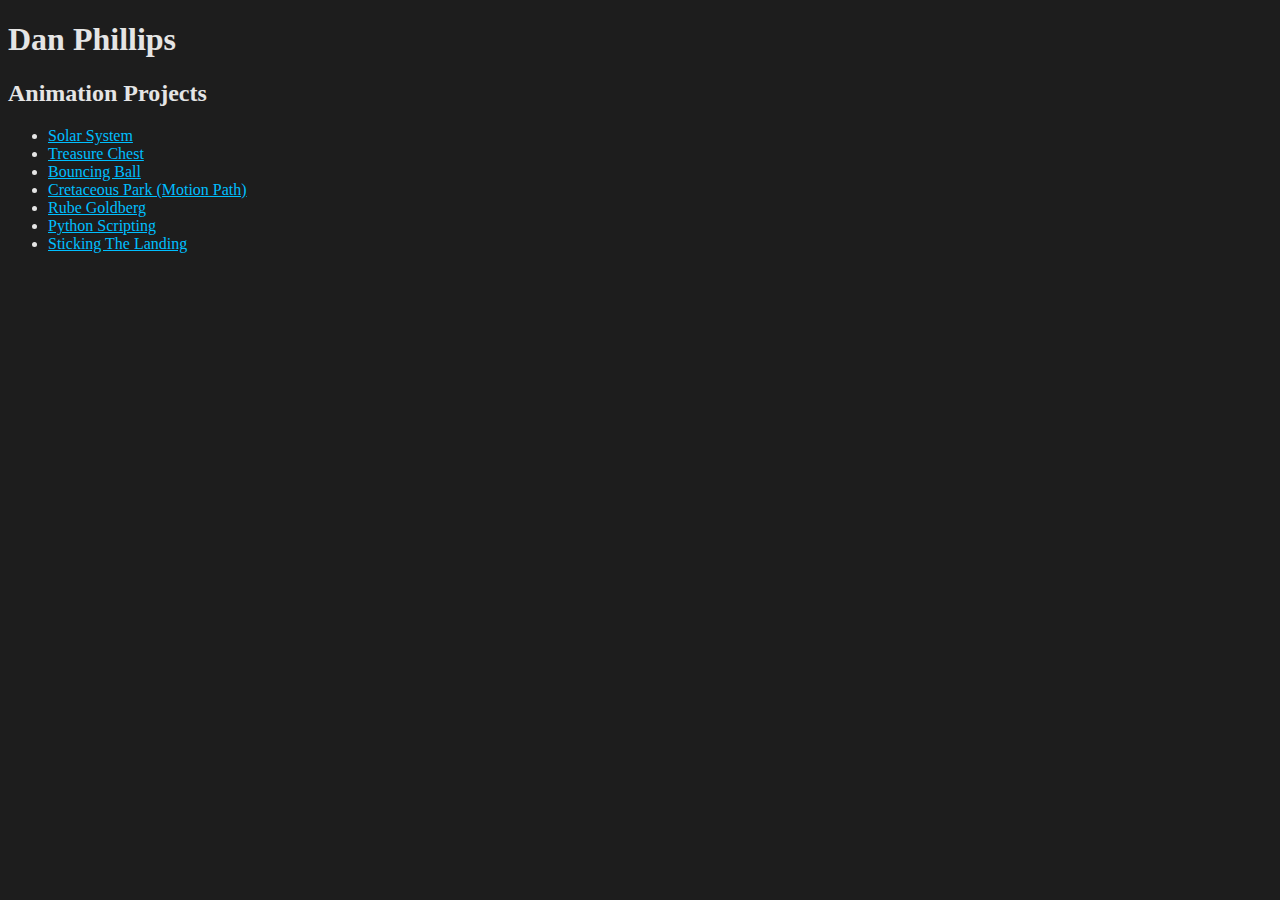
<file: index.html>
<!DOCTYPE html>
<html lang="en">
<head>
  <meta charset="UTF-8">
  <title>Dan Phillips</title>
  <link rel="stylesheet" href="main.css">
</head>
<body>
<h1>Dan Phillips</h1>
<h2>Animation Projects</h2>
<ul>
  <li><a href="hw1">Solar System</a></li>
  <li><a href="hw2">Treasure Chest</a></li>
  <li><a href="hw3">Bouncing Ball</a></li>
  <li><a href="hw4">Cretaceous Park (Motion Path)</a></li>
  <li><a href="hw5">Rube Goldberg</a></li>
  <li><a href="hw6">Python Scripting</a></li>
  <li><a href="hw7">Sticking The Landing</a></li>
</ul>
</body>
</html>
</file>
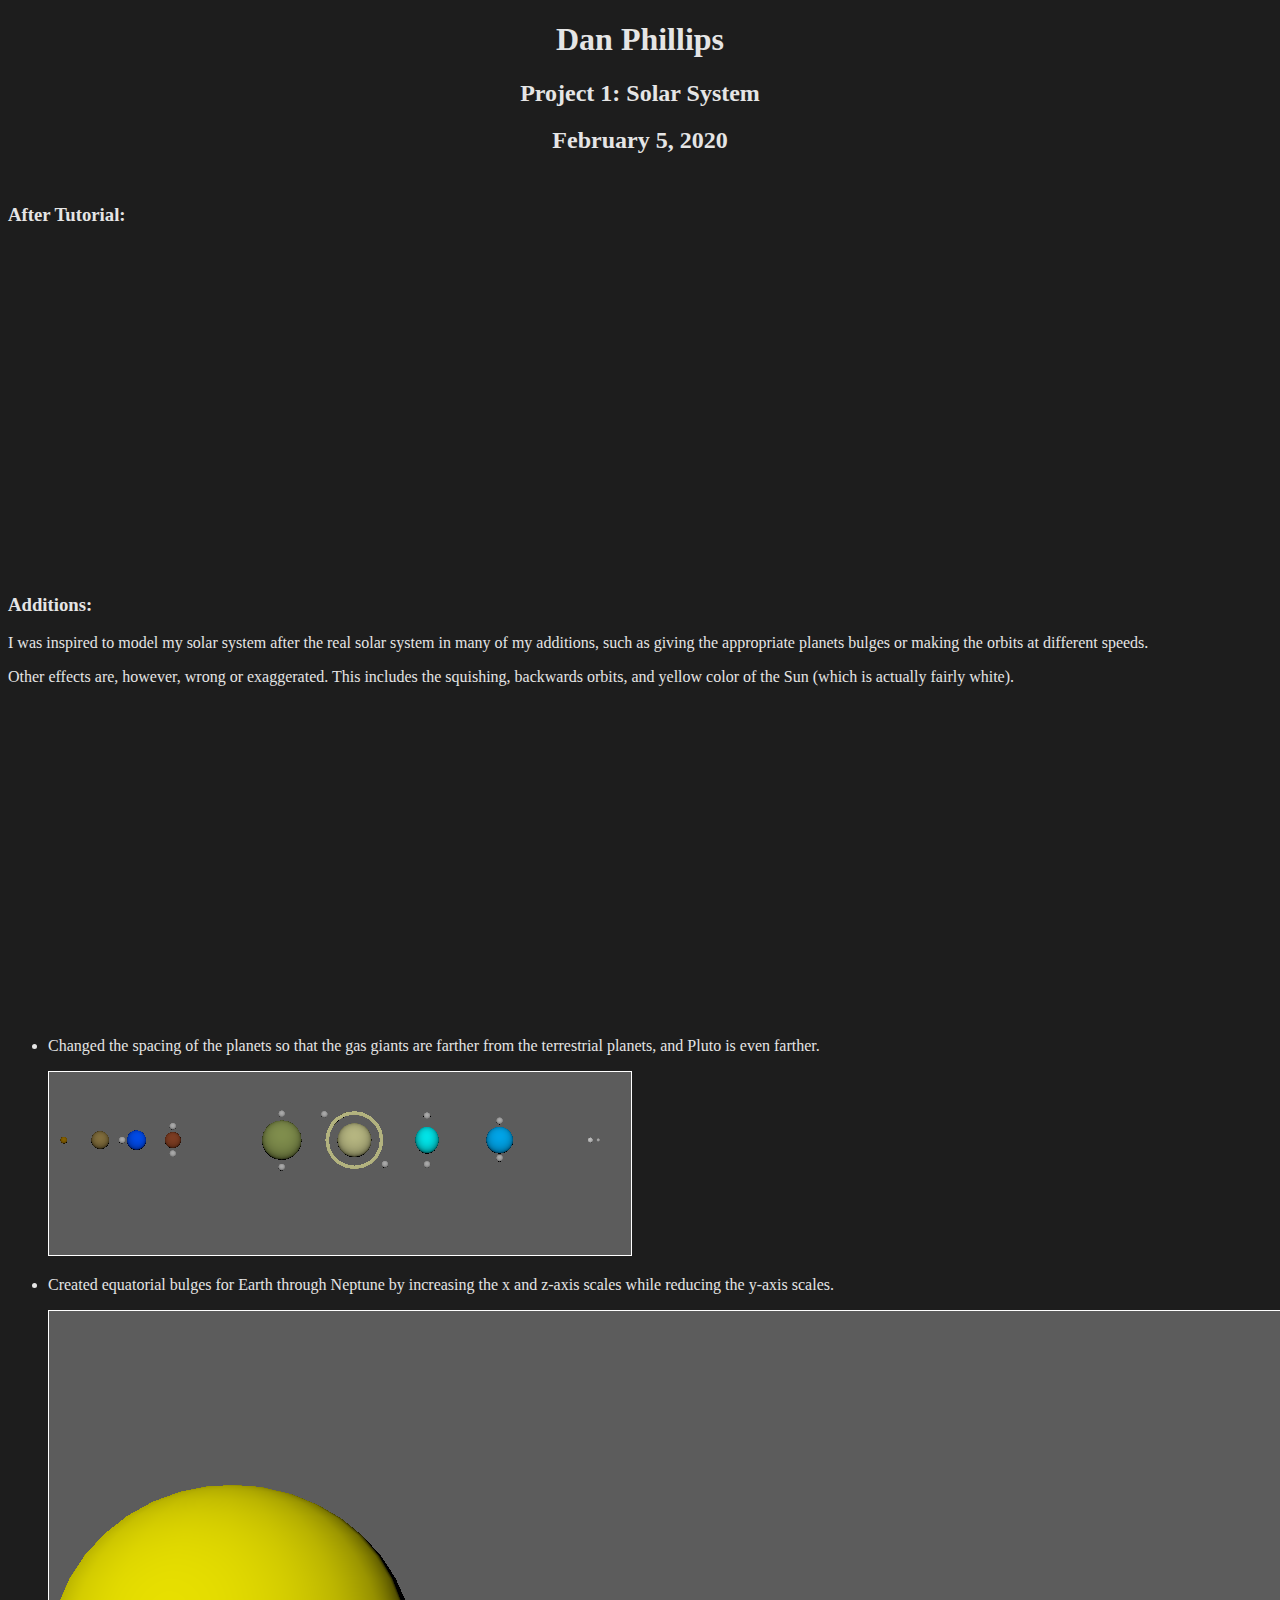
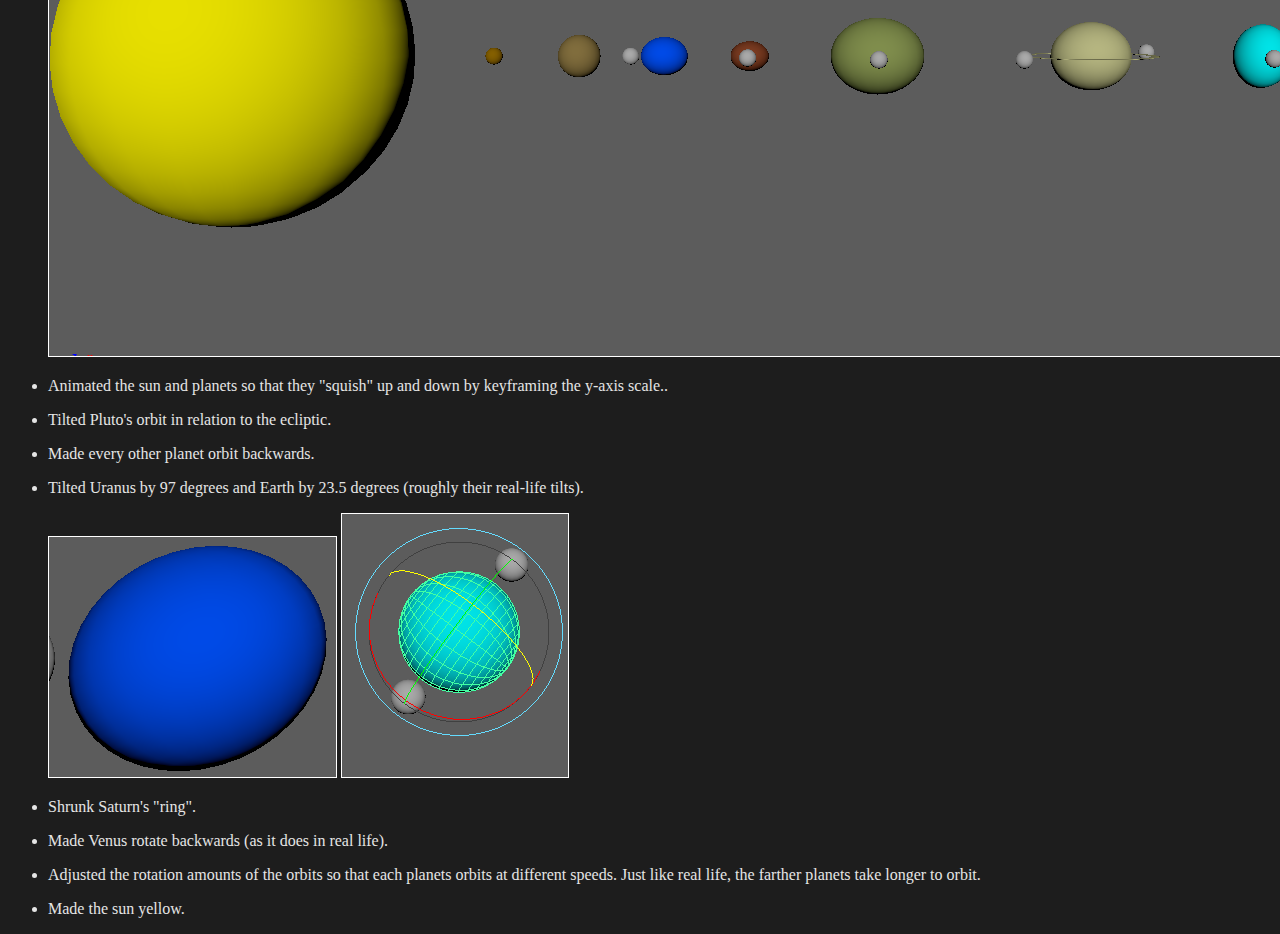
<file: hw1/index.html>
<!DOCTYPE html>
<html lang="en">
<head>
  <meta charset="UTF-8">
  <title>Solar System</title>
  <link rel="stylesheet" href="../main.css">
</head>
<body>

<header>
  <h1>Dan Phillips</h1>
  <h2>Project 1: Solar System</h2>
  <h2>February 5, 2020</h2>
</header>

<div class="tutorial">
  <h3>After Tutorial:</h3>
  <iframe width="560" height="315" src="https://www.youtube.com/embed/GcI2TaX5X58" frameborder="0" allow="accelerometer; autoplay; encrypted-media; gyroscope; picture-in-picture" allowfullscreen></iframe>
</div>

<div class="additions">
  <h3>Additions:</h3>
  <p>I was inspired to model my solar system after the real solar system in many of my additions, such as giving the appropriate planets bulges or making the orbits at different speeds.</p>
  <p>Other effects are, however, wrong or exaggerated. This includes the squishing, backwards orbits, and yellow color of the Sun (which is actually fairly white).</p>
  <iframe width="560" height="315" src="https://www.youtube.com/embed/9czuDLYKcgo" frameborder="0" allow="accelerometer; autoplay; encrypted-media; gyroscope; picture-in-picture" allowfullscreen></iframe>
  <ul>
    <li>
      <p>Changed the spacing of the planets so that the gas giants are farther from the terrestrial planets, and Pluto is even farther.</p>
      <img src="Groups.PNG" alt="The planets separated into groups.">
    </li>
    <li>
      <p>Created equatorial bulges for Earth through Neptune by increasing the x and z-axis scales while reducing the y-axis scales.</p>
      <img src="owo.PNG" alt="The planets' tilts and bulges.">
    </li>
    <li><p>Animated the sun and planets so that they "squish" up and down by keyframing the y-axis scale..</p></li>
    <li><p>Tilted Pluto's orbit in relation to the ecliptic.</p></li>
    <li><p>Made every other planet orbit backwards.</p></li>
    <li>
      <p>Tilted Uranus by 97 degrees and Earth by 23.5 degrees (roughly their real-life tilts).</p>
      <img src="Earth.PNG" alt="The tilt and bulge of Earth.">
      <img src="Uranus.PNG" alt="The tilt and bulge of Uranus.">
    </li>
    <li><p>Shrunk Saturn's "ring".</p></li>
    <li><p>Made Venus rotate backwards (as it does in real life).</p></li>
    <li><p>Adjusted the rotation amounts of the orbits so that each planets orbits at different speeds. Just like real life, the farther planets take longer to orbit.</p></li>
    <li><p>Made the sun yellow.</p></li>
  </ul>
</div>

</body>
</html>
</file>
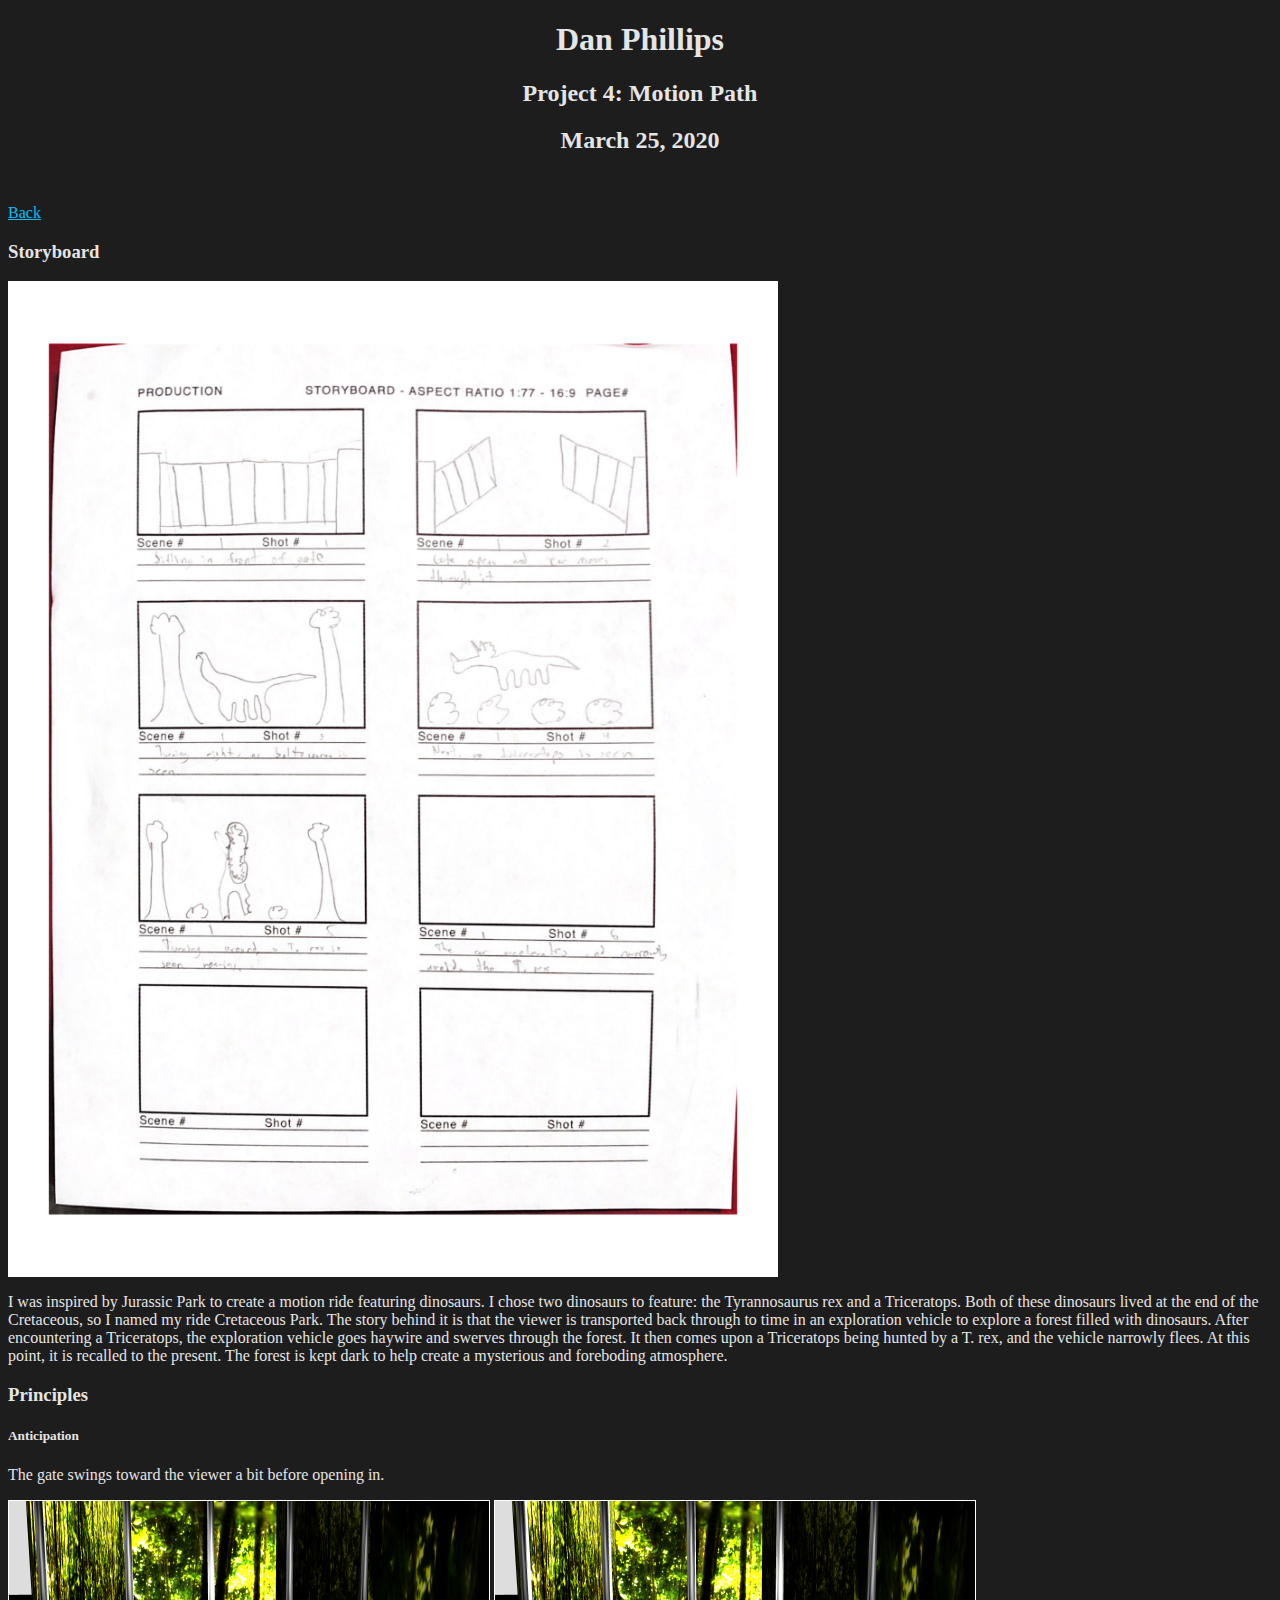
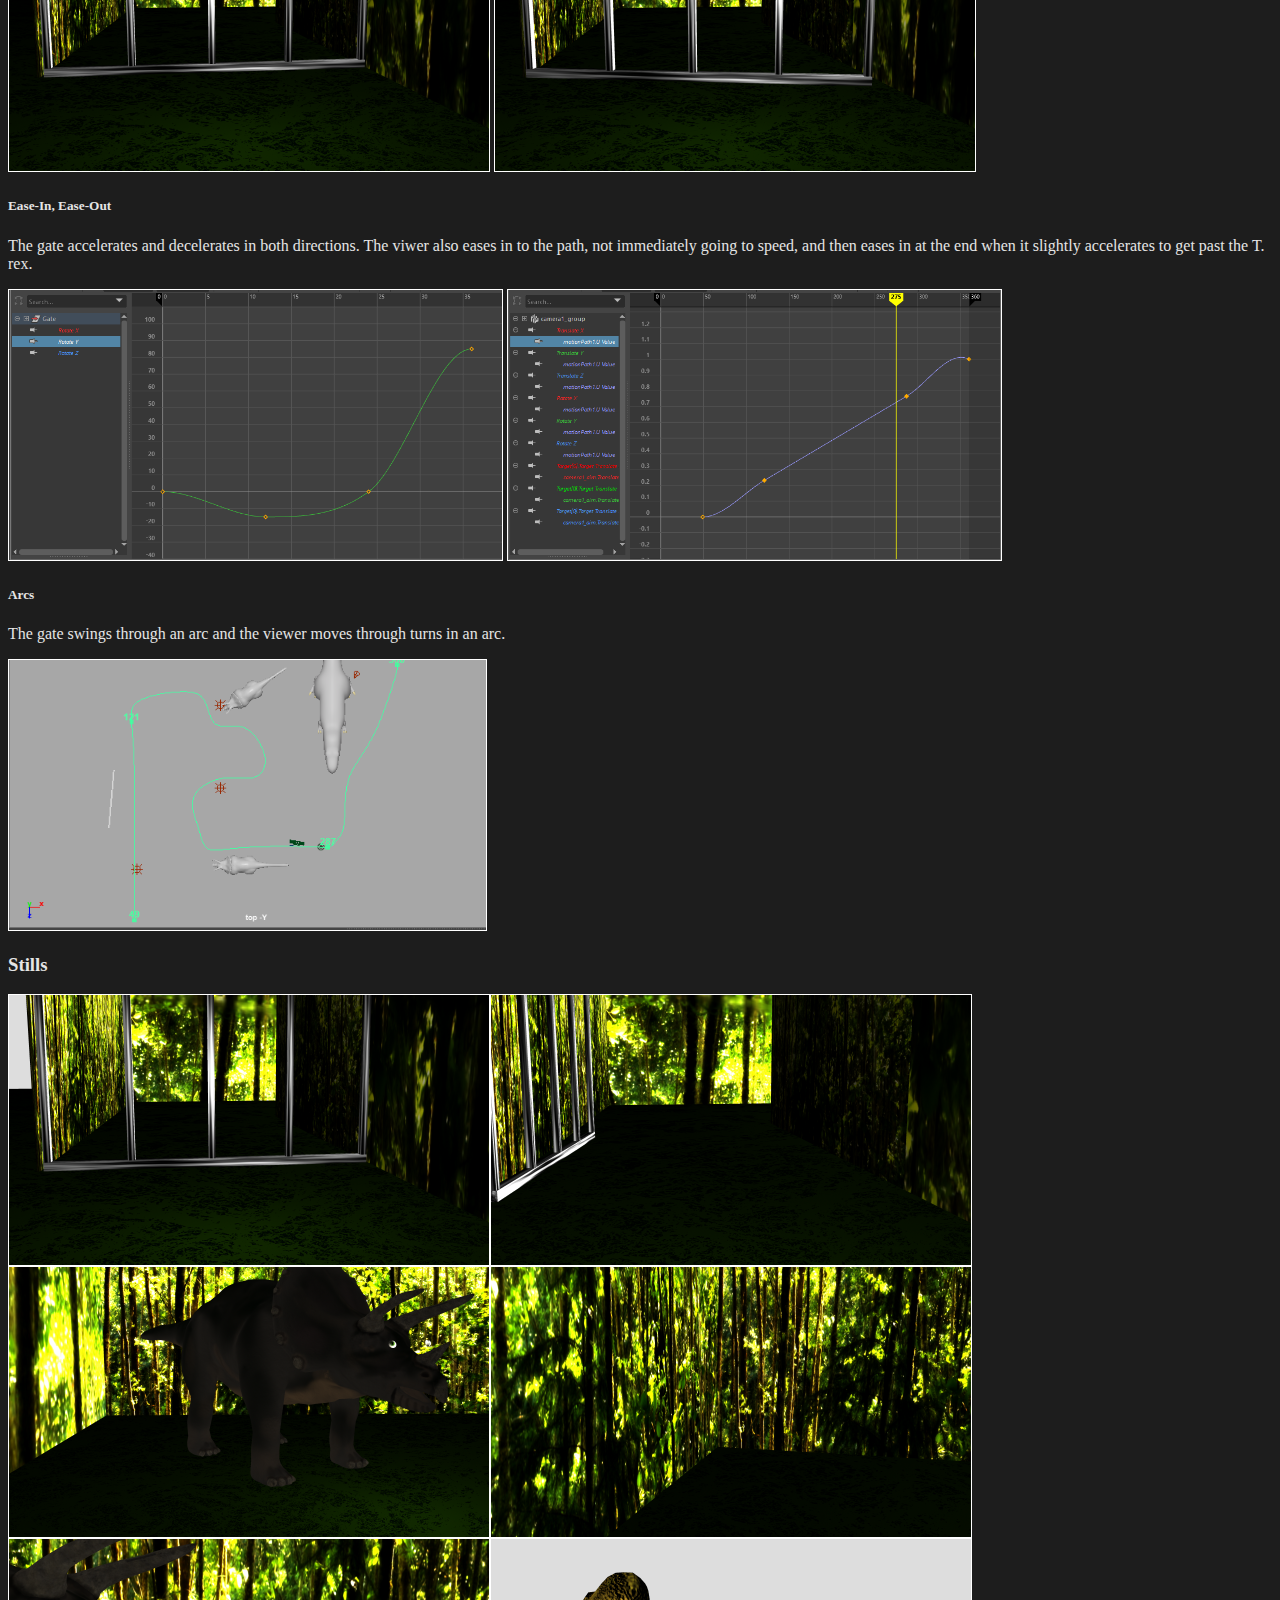
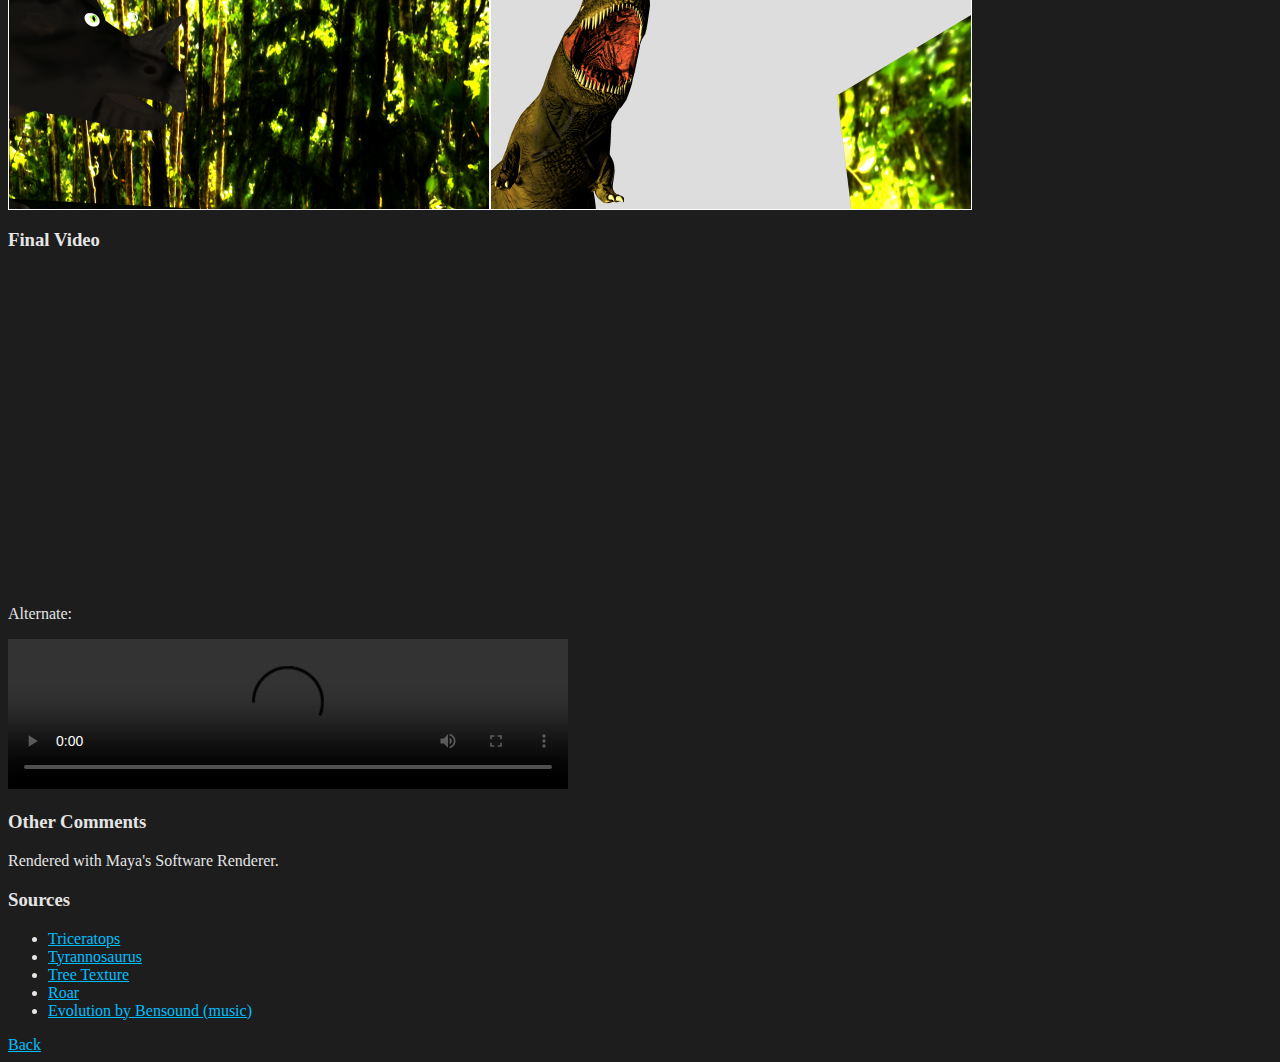
<file: hw4/index.html>
<!DOCTYPE html>
<html lang="en">
<head>
  <meta charset="UTF-8">
  <title>Cretaceous Park</title>
  <link rel="stylesheet" href="../main.css">
</head>
<body>

<header>
  <h1>Dan Phillips</h1>
  <h2>Project 4: Motion Path</h2>
  <h2>March 25, 2020</h2>
</header>

<a href="..">Back</a>

<h3>Storyboard</h3>
<div class="image-container"><img src="storyboard.png" width="768"></div>
<p>I was inspired by Jurassic Park to create a motion ride featuring dinosaurs. I chose two dinosaurs to feature: the Tyrannosaurus rex and a Triceratops. Both of these dinosaurs lived at the end of the Cretaceous, so I named my ride Cretaceous Park. The story behind it is that the viewer is transported back through to time in an exploration vehicle to explore a forest filled with dinosaurs. After encountering a Triceratops, the exploration vehicle goes haywire and swerves through the forest. It then comes upon a Triceratops being hunted by a T. rex, and the vehicle narrowly flees. At this point, it is recalled to the present. The forest is kept dark to help create a mysterious and foreboding atmosphere.</p>

<h3>Principles</h3>
<div>
  <div>
  </div>
  <div>
    <h5>Anticipation</h5>
    <p>The gate swings toward the viewer a bit before opening in.</p>
    <img src="anticipation1.png" height="270">
    <img src="anticipation2.png" height="270">
  </div>
  <div>
    <h5>Ease-In, Ease-Out</h5>
    <p>The gate accelerates and decelerates in both directions. The viwer also eases in to the path, not immediately going to speed, and then eases in at the end when it slightly accelerates to get past the T. rex.</p>
    <img src="eieo1.png" height="270">
    <img src="eieo2.png" height="270">
  </div>
  <div>
    <h5>Arcs</h5>
    <p>The gate swings through an arc and the viewer moves through turns in an arc.</p>
    <img src="arcs2.png" height="270">
  </div>
</div>

<h3>Stills</h3>
<div class="image-container">
  <img src="cp_002.png" height="270">
  <img src="cp_067.png" height="270">
  <img src="cp_142.png" height="270">
  <img src="cp_186.png" height="270">
  <img src="cp_236.png" height="270">
  <img src="cp_280.png" height="270">
</div>

<h3>Final Video</h3>
<iframe width="560" height="315" src="https://www.youtube.com/embed/kd0dmdhbZwA" frameborder="0" allow="accelerometer; autoplay; encrypted-media; gyroscope; picture-in-picture" allowfullscreen></iframe>
<p>Alternate:</p>
<video controls width="560">
  <source src="https://github.com/Dante12129/Dante12129.github.io/blob/master/hw4/Video.mp4?raw=true" type="video/mp4">
</video>

<h3>Other Comments</h3>
<p>Rendered with Maya's Software Renderer.</p>

<h3>Sources</h3>
<ul>
  <li><a href="https://www.cgtrader.com/free-3d-models/animals/dinosaur/triceratops-f44e967f-dedd-4b7b-a406-08f4c8b31682">Triceratops</a></li>
  <li><a href="https://www.cgtrader.com/free-3d-models/animals/dinosaur/tyrannosaurus-rex-3d-model-43b3ff50-a64c-4246-b6f0-a69fc66453d2">Tyrannosaurus</a></li>
  <li><a href="https://upload.wikimedia.org/wikipedia/commons/6/68/3b_Forest_texture_%287518584308%29.jpg">Tree Texture</a></li>
  <li><a href="https://www.myinstants.com/instant/t-rex-roar/">Roar</a></li>
  <li><a href="https://www.bensound.com/royalty-free-music/track/evolution-epic-nature">Evolution by Bensound (music)</a></li>
</ul>

<a href="..">Back</a>

</body>
</html>
</file>
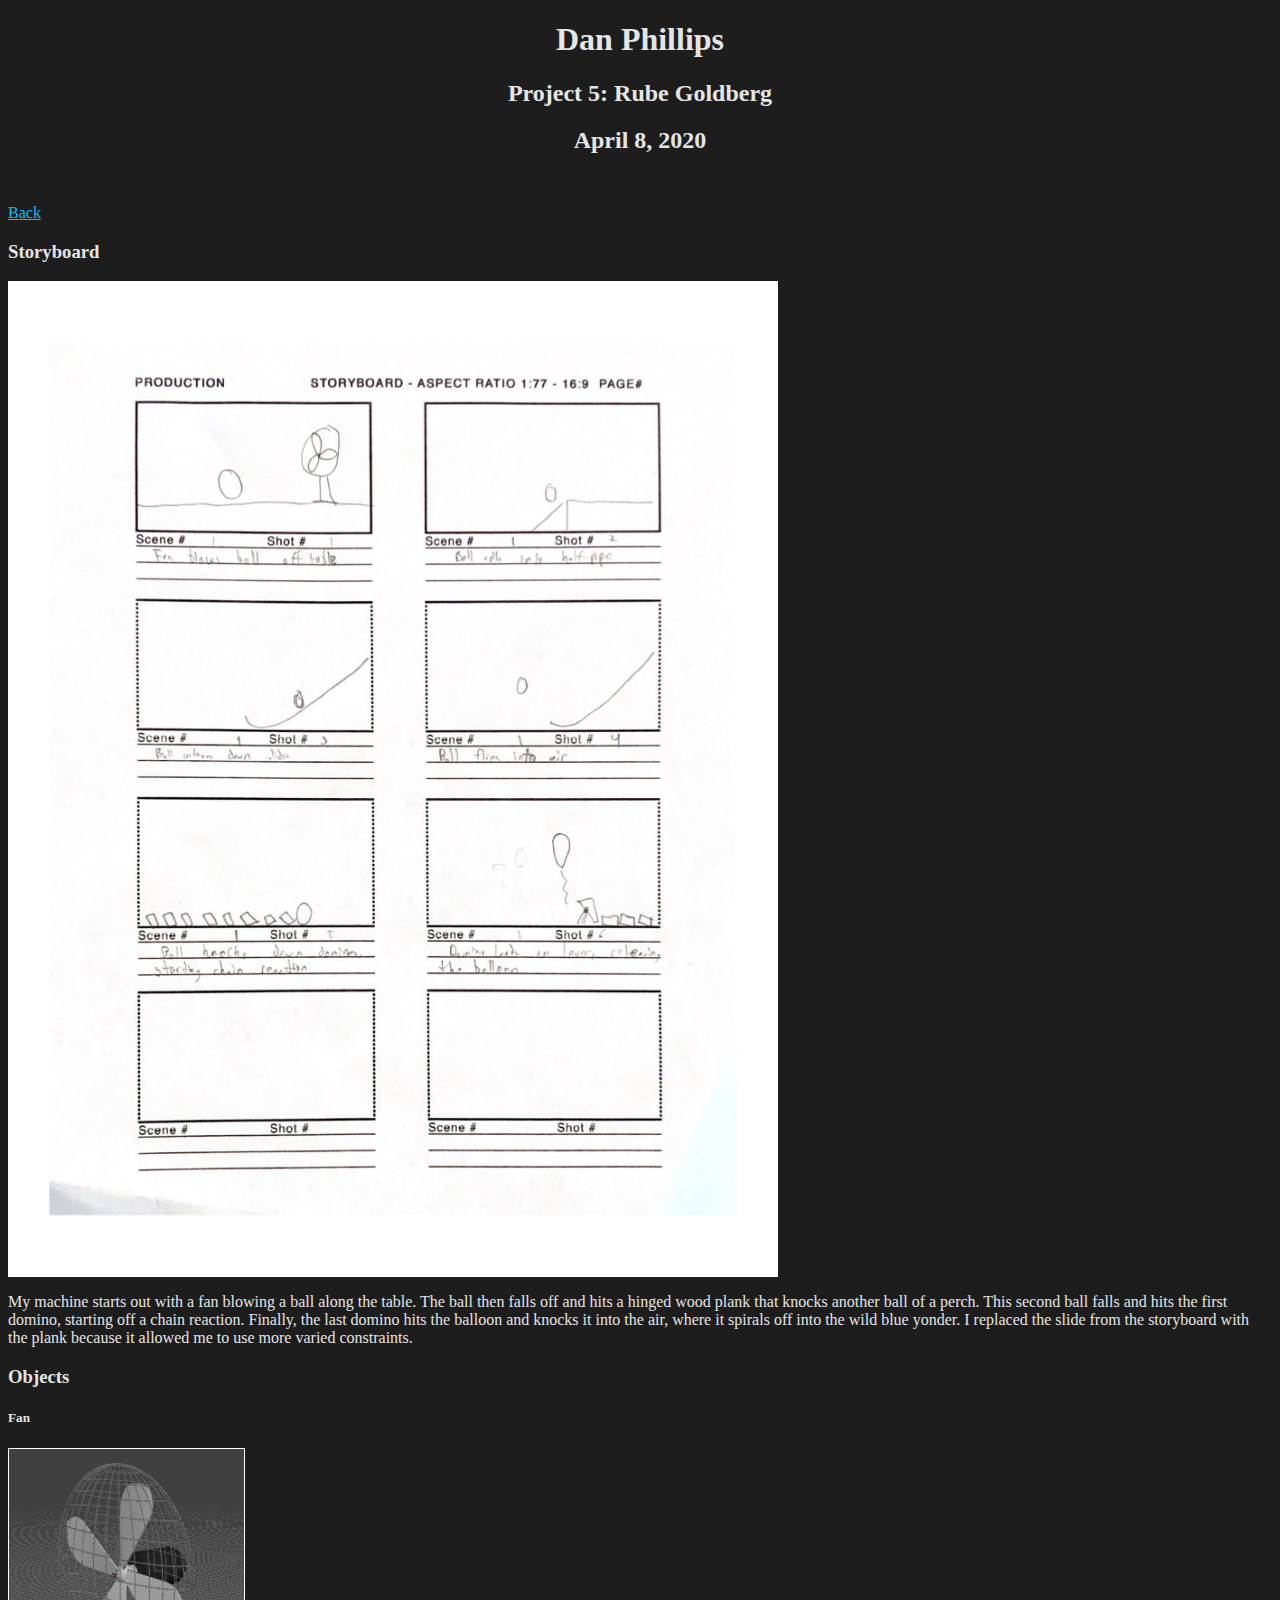
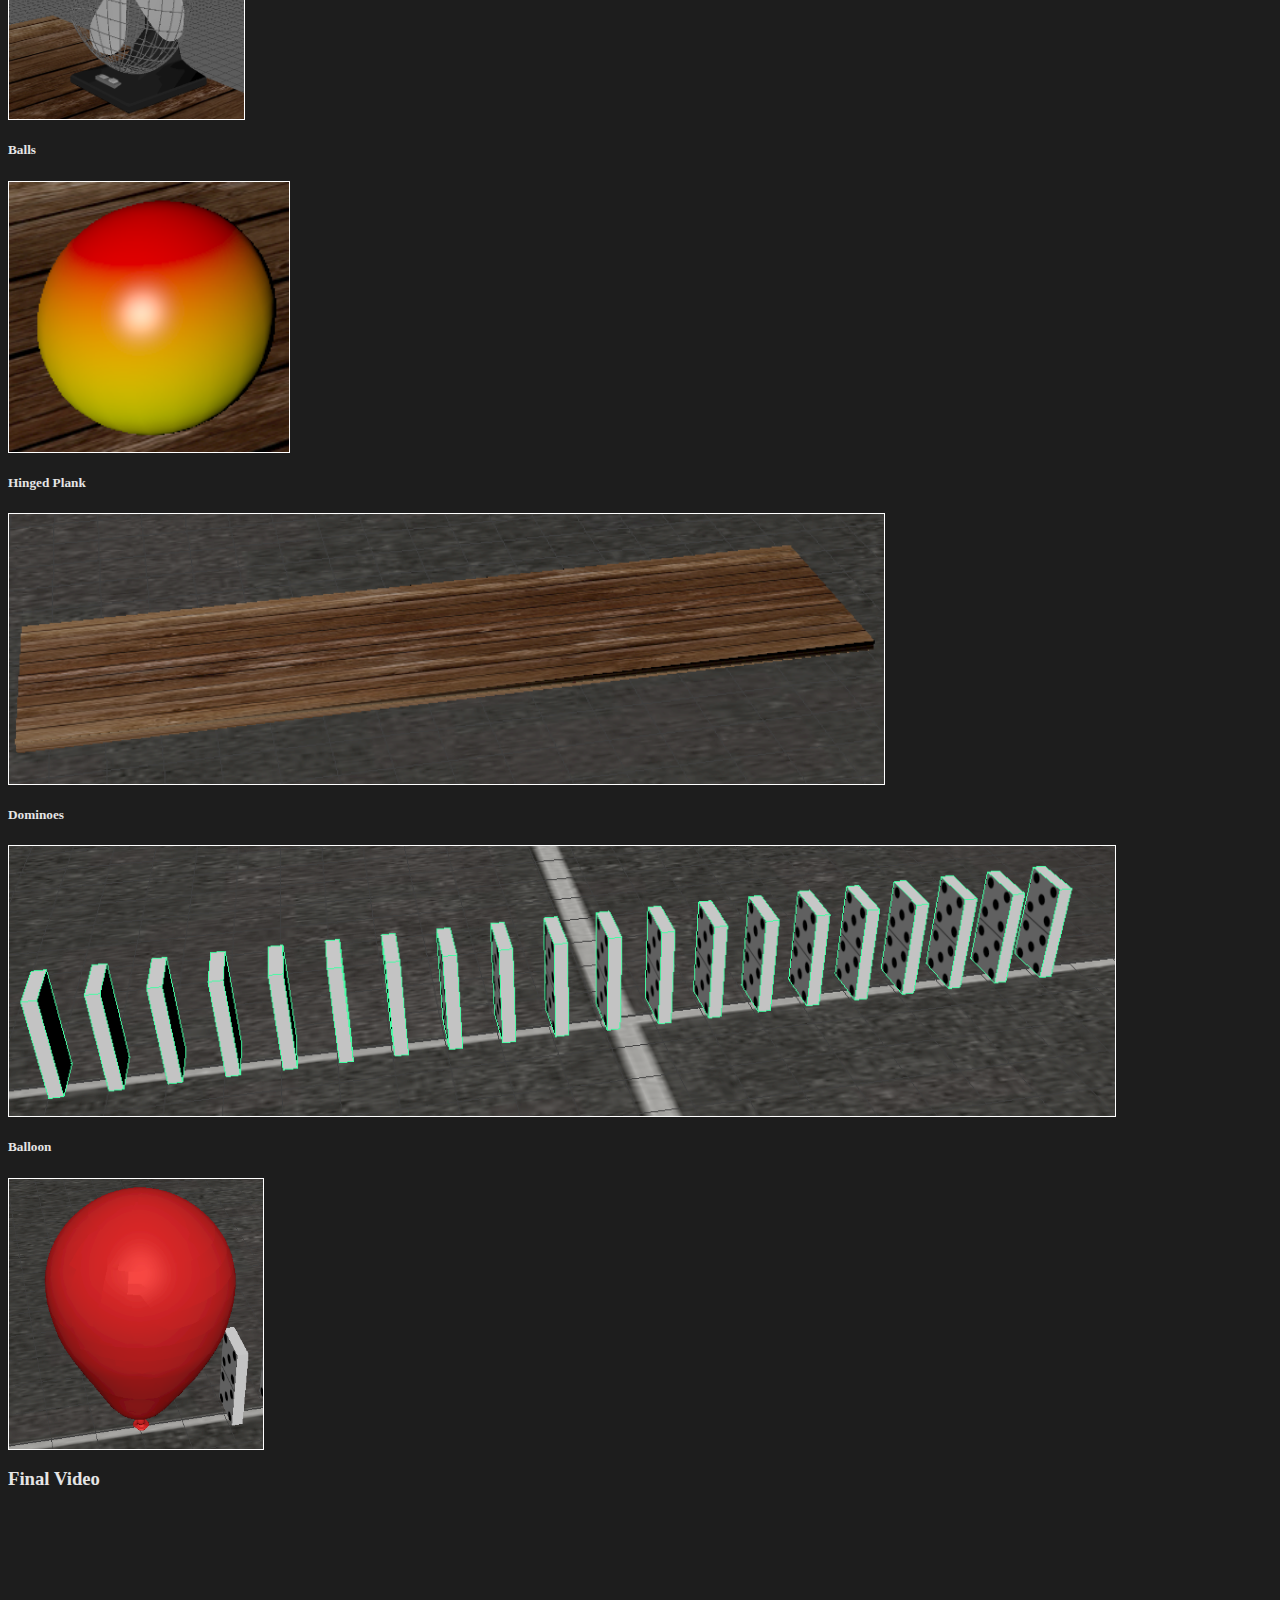
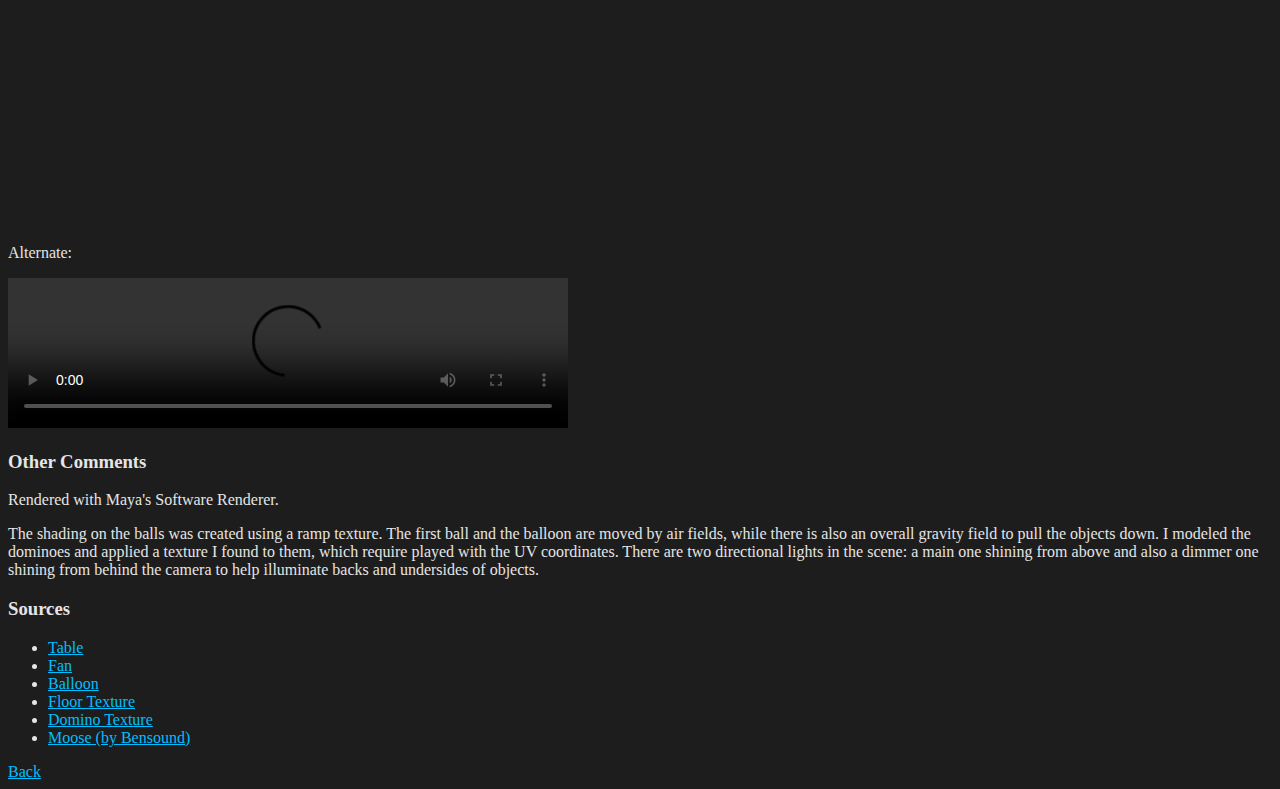
<file: hw5/index.html>
<!DOCTYPE html>
<html lang="en">
<head>
  <meta charset="UTF-8">
  <title>Rube Goldberg</title>
  <link rel="stylesheet" href="../main.css">
</head>
<body>

<header>
  <h1>Dan Phillips</h1>
  <h2>Project 5: Rube Goldberg</h2>
  <h2>April 8, 2020</h2>
</header>

<a href="..">Back</a>

<h3>Storyboard</h3>
<div class="image-container"><img src="storyboard.png" width="768"></div>
<p>My machine starts out with a fan blowing a ball along the table. The ball then falls off and hits a hinged wood plank that knocks another ball of a perch. This second ball falls and hits the first domino, starting off a chain reaction. Finally, the last domino hits the balloon and knocks it into the air, where it spirals off into the wild blue yonder. I replaced the slide from the storyboard with the plank because it allowed me to use more varied constraints.</p>

<h3>Objects</h3>
<div>
  <div>
    <h5>Fan</h5>
    <div class="image-container"><img src="fan.png" height="270"></div>
  </div>
  <div>
    <h5>Balls</h5>
    <div class="image-container"><img src="ball.png" height="270"></div>
  </div>
  <div>
    <h5>Hinged Plank</h5>
    <div class="image-container"><img src="plank.png" height="270"></div>
  </div>
  <div>
    <h5>Dominoes</h5>
    <div class="image-container"><img src="dom.png" height="270"></div>
  </div>
  <div>
    <h5>Balloon</h5>
    <div class="image-container"><img src="balloon.png" height="270"></div>
  </div>
</div>

<h3>Final Video</h3>
<iframe width="560" height="315" src="https://www.youtube.com/embed/1WZjpGgS6to" frameborder="0" allow="accelerometer; autoplay; encrypted-media; gyroscope; picture-in-picture" allowfullscreen></iframe>
<p>Alternate:</p>
<video controls width="560">
  <source src="https://github.com/Dante12129/Dante12129.github.io/blob/master/hw5/Video.mp4?raw=true" type="video/mp4">
</video>

<h3>Other Comments</h3>
<p>Rendered with Maya's Software Renderer.</p>
<p>The shading on the balls was created using a ramp texture. The first ball and the balloon are moved by air fields, while there is also an overall gravity field to pull the objects down. I modeled the dominoes and applied a texture I found to them, which require played with the UV coordinates. There are two directional lights in the scene: a main one shining from above and also a dimmer one shining from behind the camera to help illuminate backs and undersides of objects.</p>

<h3>Sources</h3>
<ul>
  <li><a href="https://free3d.com/3d-model/cinema4d-table-66762.html">Table</a></li>
  <li><a href="https://free3d.com/3d-model/fan-396194.html">Fan</a></li>
  <li><a href="https://free3d.com/3d-model/balloon-298490.html">Balloon</a></li>
  <li><a href="https://images.homedepot-static.com/productImages/033ab200-c3df-48f4-b7a2-4f3876a15099/svn/charcoal-concrete-marazzi-porcelain-tile-ev951212hd1p6-64_1000.jpg">Floor Texture</a></li>
  <li><a href="http://www.freestockphotos.biz/stockphoto/15076">Domino Texture</a></li>
  <li><a href="https://www.bensound.com/royalty-free-music/track/moose">Moose (by Bensound)</a></li>
</ul>

<a href="..">Back</a>

</body>
</html>
</file>
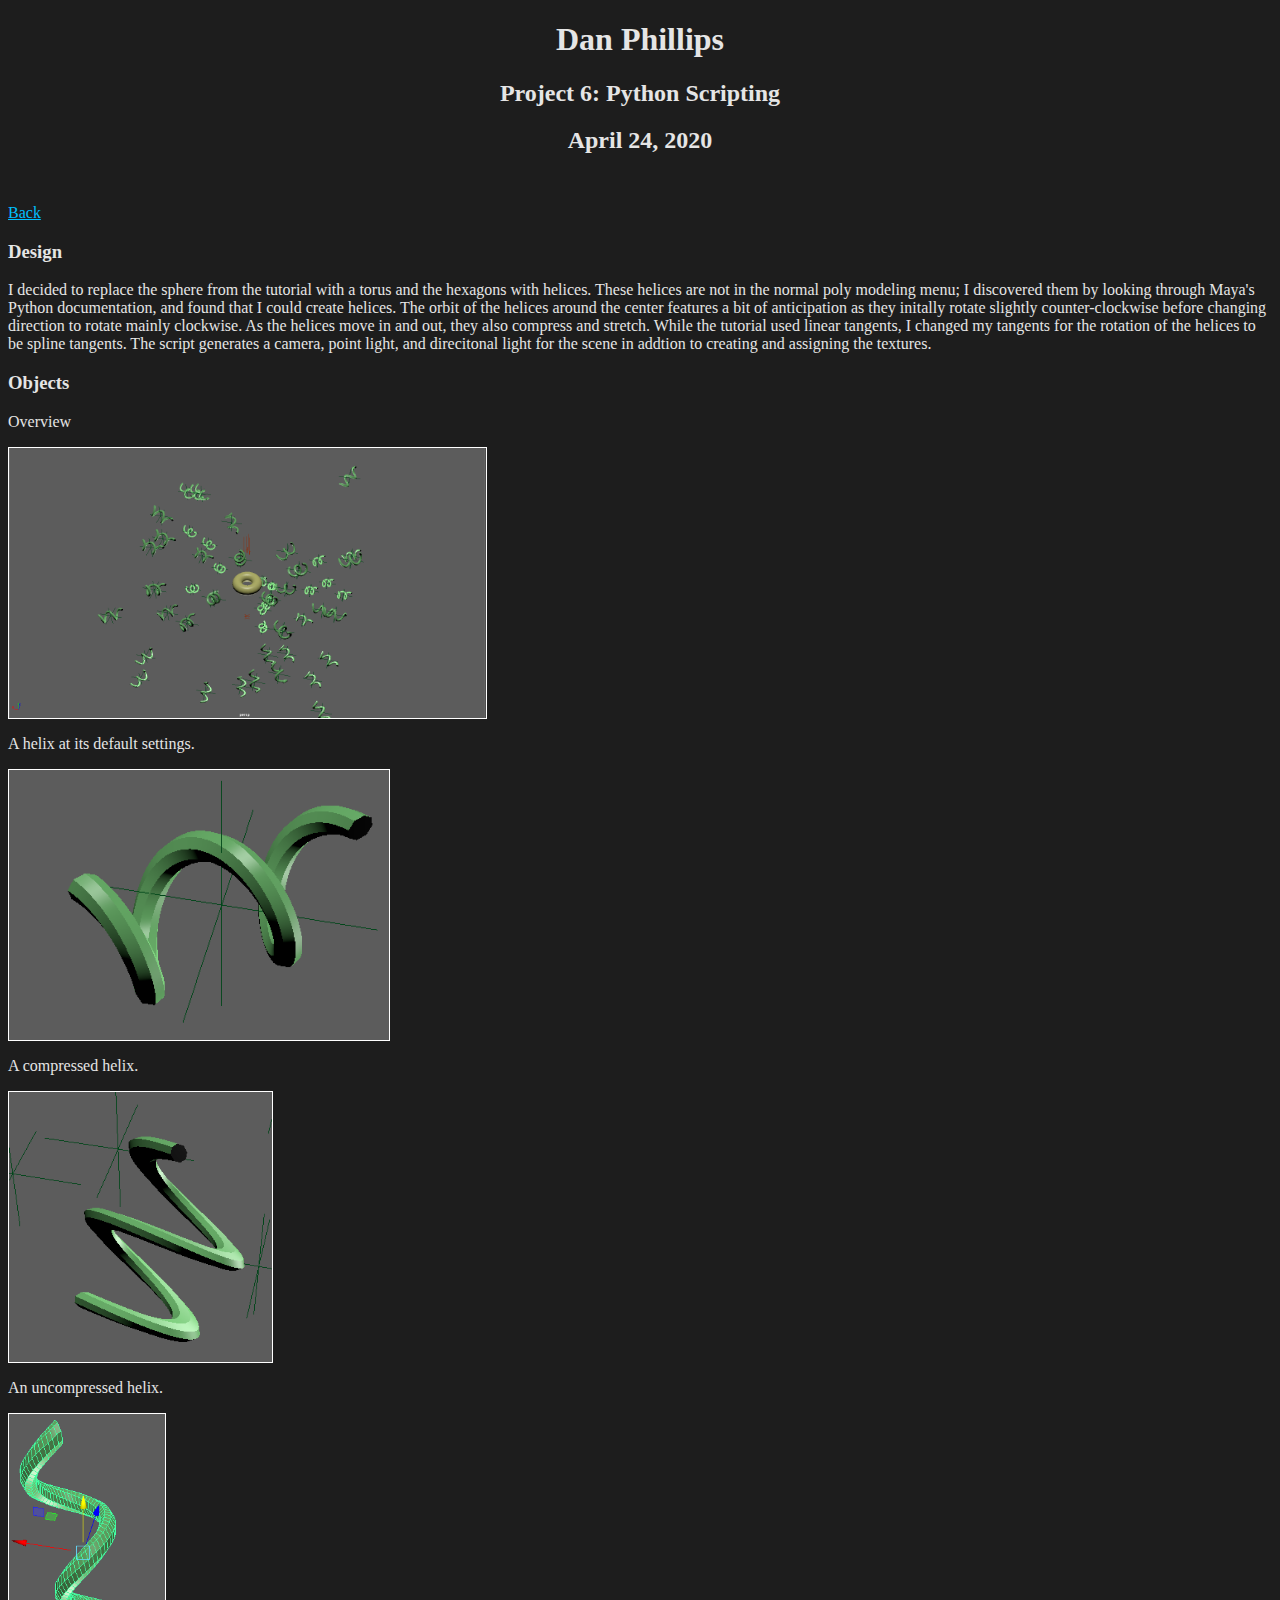
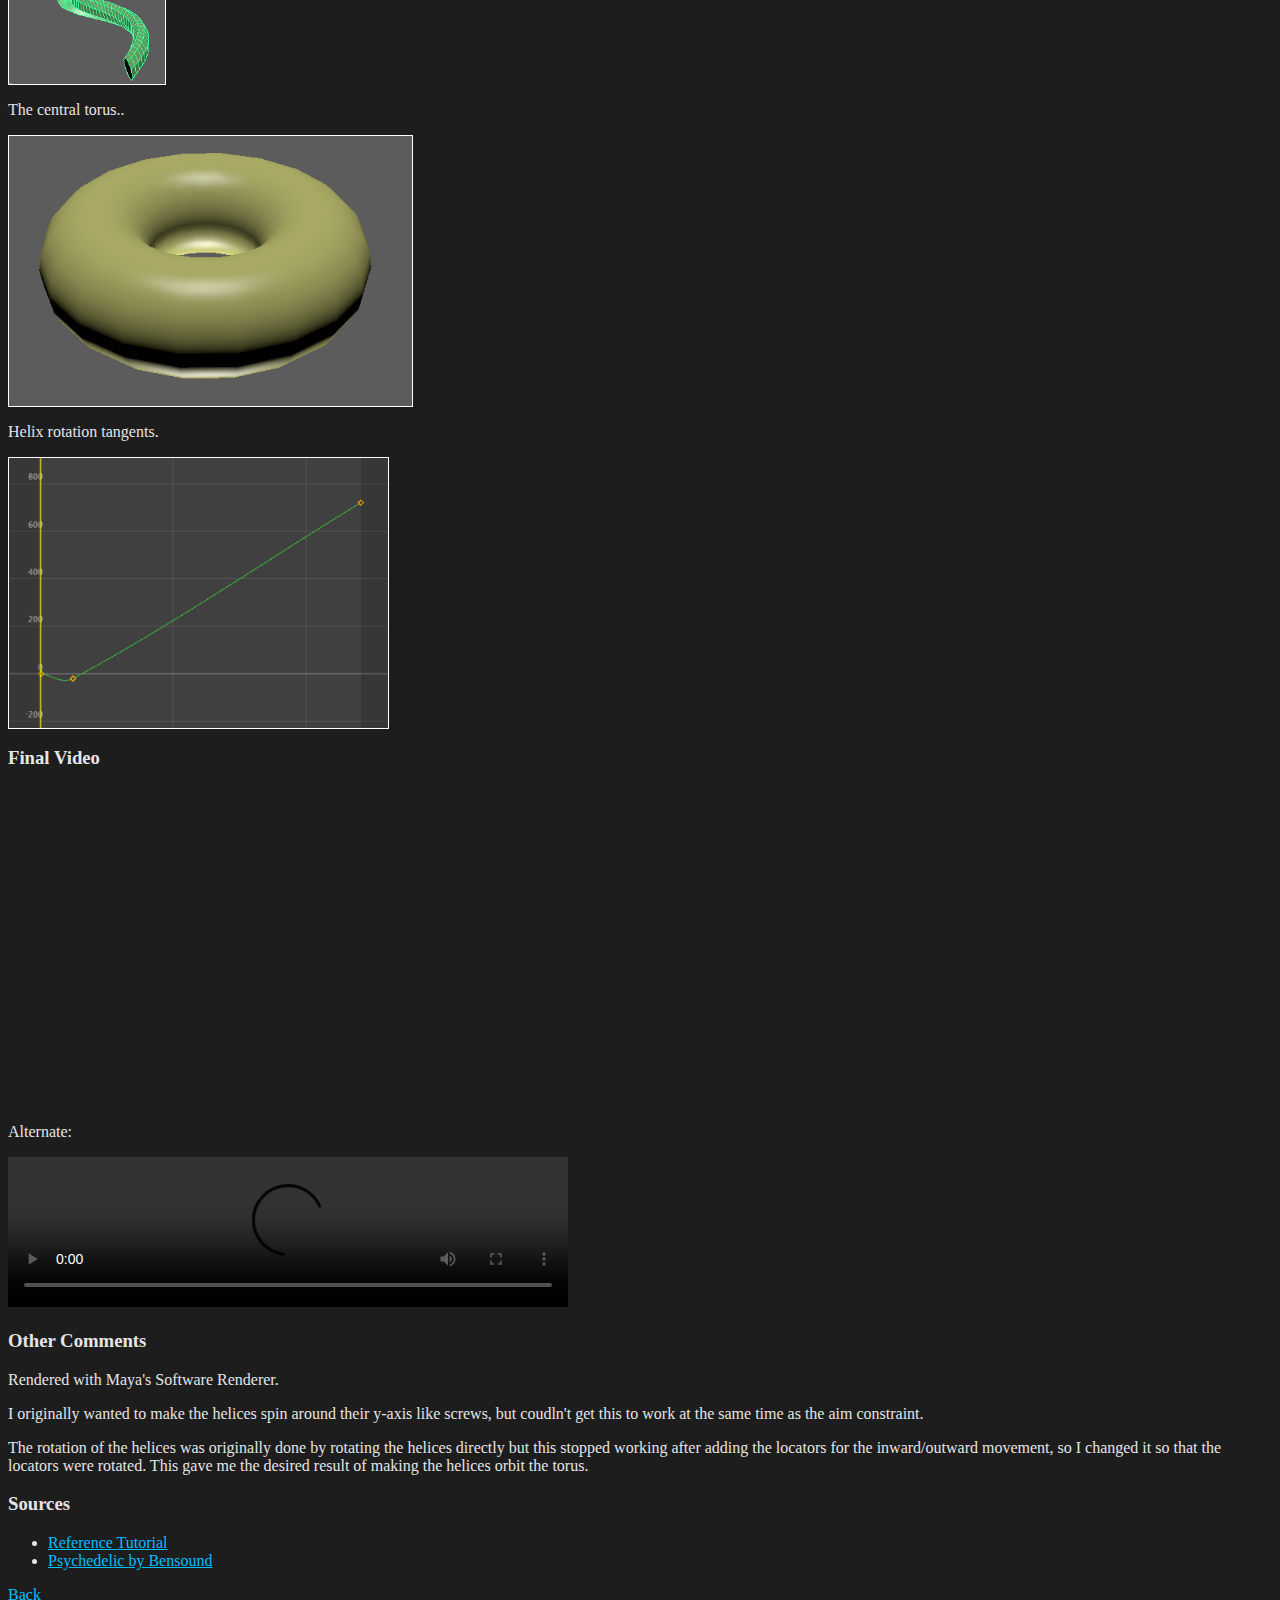
<file: hw6/index.html>
<!DOCTYPE html>
<html lang="en">
<head>
  <meta charset="UTF-8">
  <title>Scripting</title>
  <link rel="stylesheet" href="../main.css">
</head>
<body>

<header>
  <h1>Dan Phillips</h1>
  <h2>Project 6: Python Scripting</h2>
  <h2>April 24, 2020</h2>
</header>

<a href="..">Back</a>

<h3>Design</h3>
<p>I decided to replace the sphere from the tutorial with a torus and the hexagons with helices. These helices are not in the normal poly modeling menu; I discovered them by looking through Maya's Python documentation, and found that I could create helices. The orbit of the helices around the center features a bit of anticipation as they initally rotate slightly counter-clockwise before changing direction to rotate mainly clockwise. As the helices move in and out, they also compress and stretch. While the tutorial used linear tangents, I changed my tangents for the rotation of the helices to be spline tangents. The script generates a camera, point light, and direcitonal light for the scene in addtion to creating and assigning the textures.</p>

<h3>Objects</h3>
<div>
  <div>
    <p>Overview</p>
    <div class="image-container"><img src="Overview.png" height="270"></div>
  </div>
  <div>
    <p>A helix at its default settings.</p>
    <div class="image-container"><img src="ScrewNormal.png" height="270"></div>
  </div>
  <div>
    <p>A compressed helix.</p>
    <div class="image-container"><img src="ScrewCompressed.png" height="270"></div>
  </div>
  <div>
    <p>An uncompressed helix.</p>
    <div class="image-container"><img src="ScrewUncompressed.png" height="270"></div>
  </div>
  <div>
    <p>The central torus..</p>
    <div class="image-container"><img src="Torus.png" height="270"></div>
  </div>
  <div>
    <p>Helix rotation tangents.</p>
    <div class="image-container"><img src="Tangents.png" height="270"></div>
  </div>
</div>

<h3>Final Video</h3>
<iframe width="560" height="315" src="https://www.youtube.com/embed/rZXZ3eJclVE" frameborder="0" allow="accelerometer; autoplay; encrypted-media; gyroscope; picture-in-picture" allowfullscreen></iframe>
<p>Alternate:</p>
<video controls width="560">
  <source src="https://github.com/Dante12129/Dante12129.github.io/blob/master/hw6/Video.mp4?raw=true" type="video/mp4">
</video>

<h3>Other Comments</h3>
<p>Rendered with Maya's Software Renderer.</p>
<p>I originally wanted to make the helices spin around their y-axis like screws, but coudln't get this to work at the same time as the aim constraint.</p>
<p>The rotation of the helices was originally done by rotating the helices directly but this stopped working after adding the locators for the inward/outward movement, so I changed it so that the locators were rotated. This gave me the desired result of making the helices orbit the torus.</p>

<h3>Sources</h3>
<ul>
  <li><a href="https://www.youtube.com/watch?v=eXFGeZZbMzQ">Reference Tutorial</a></li>
  <li><a href="https://www.bensound.com/royalty-free-music/track/psychedelic">Psychedelic by Bensound</a></li>
</ul>

<a href="..">Back</a>

</body>
</html>
</file>
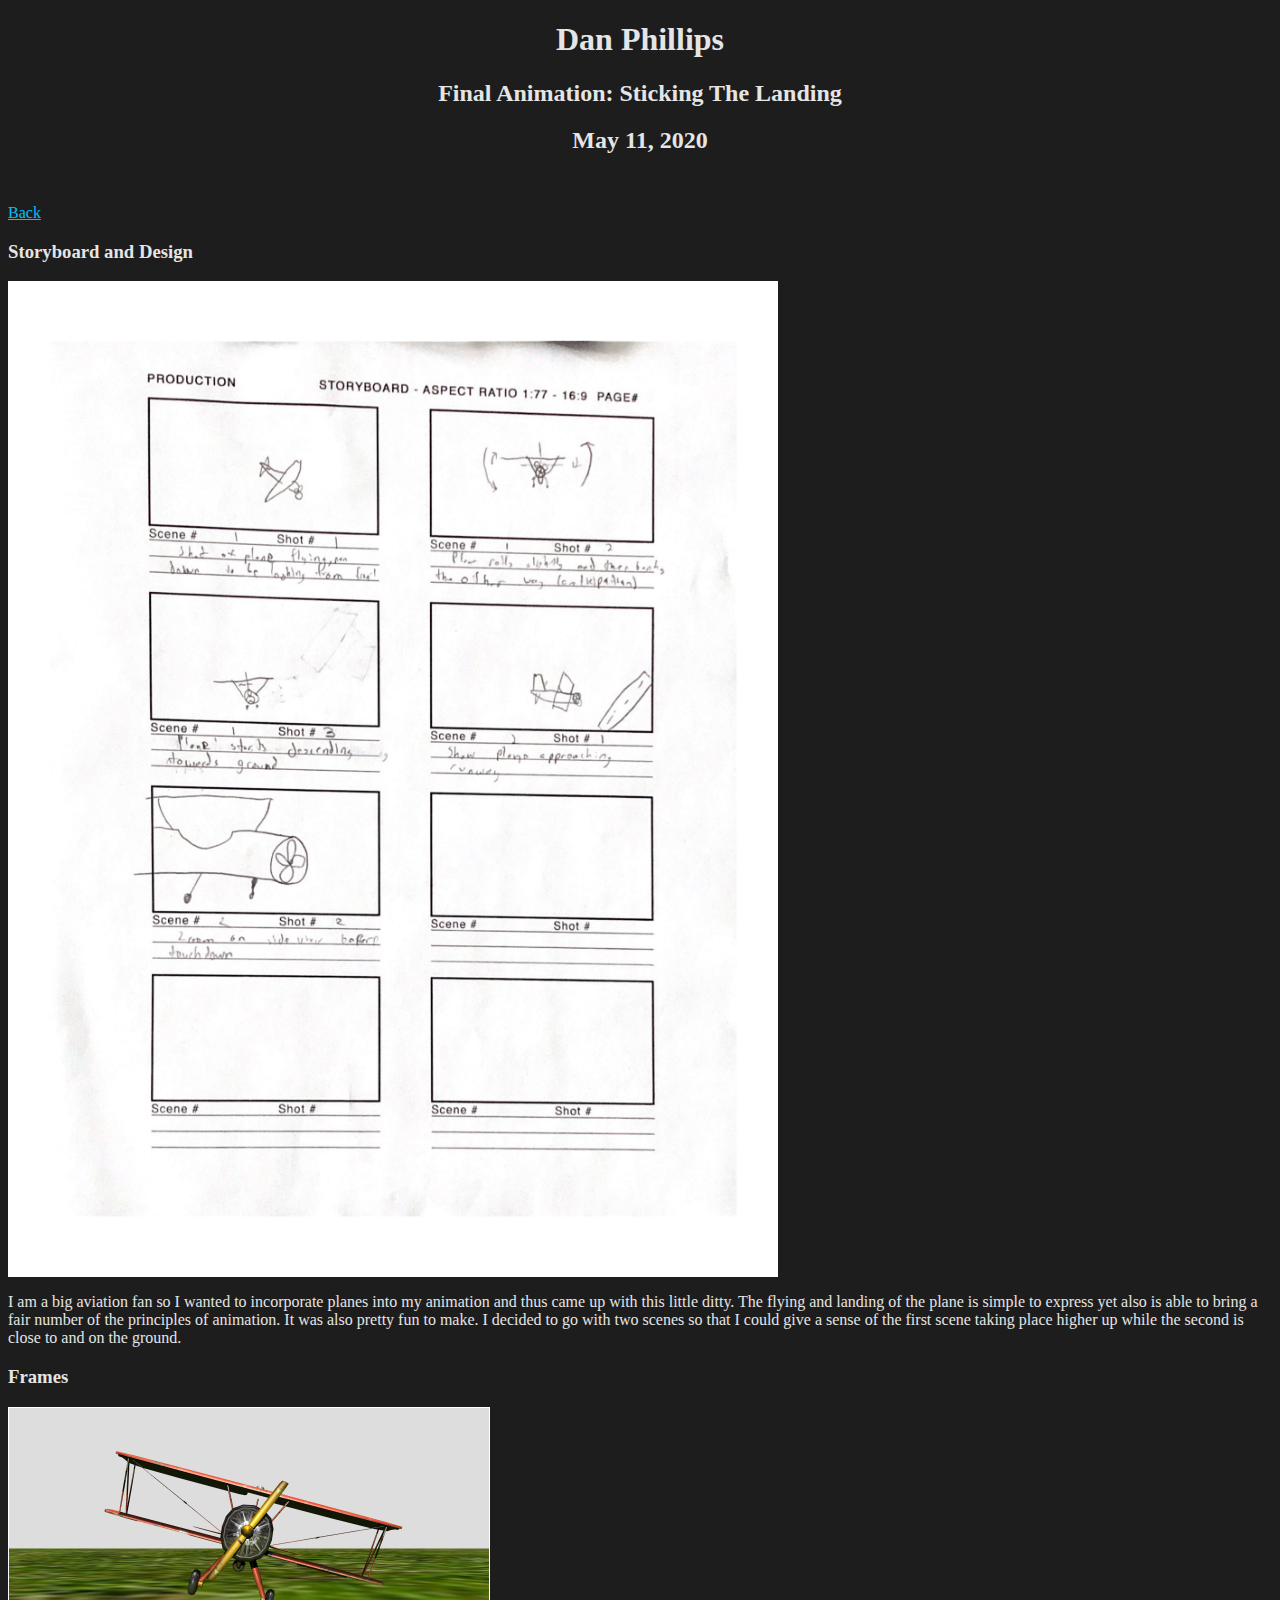
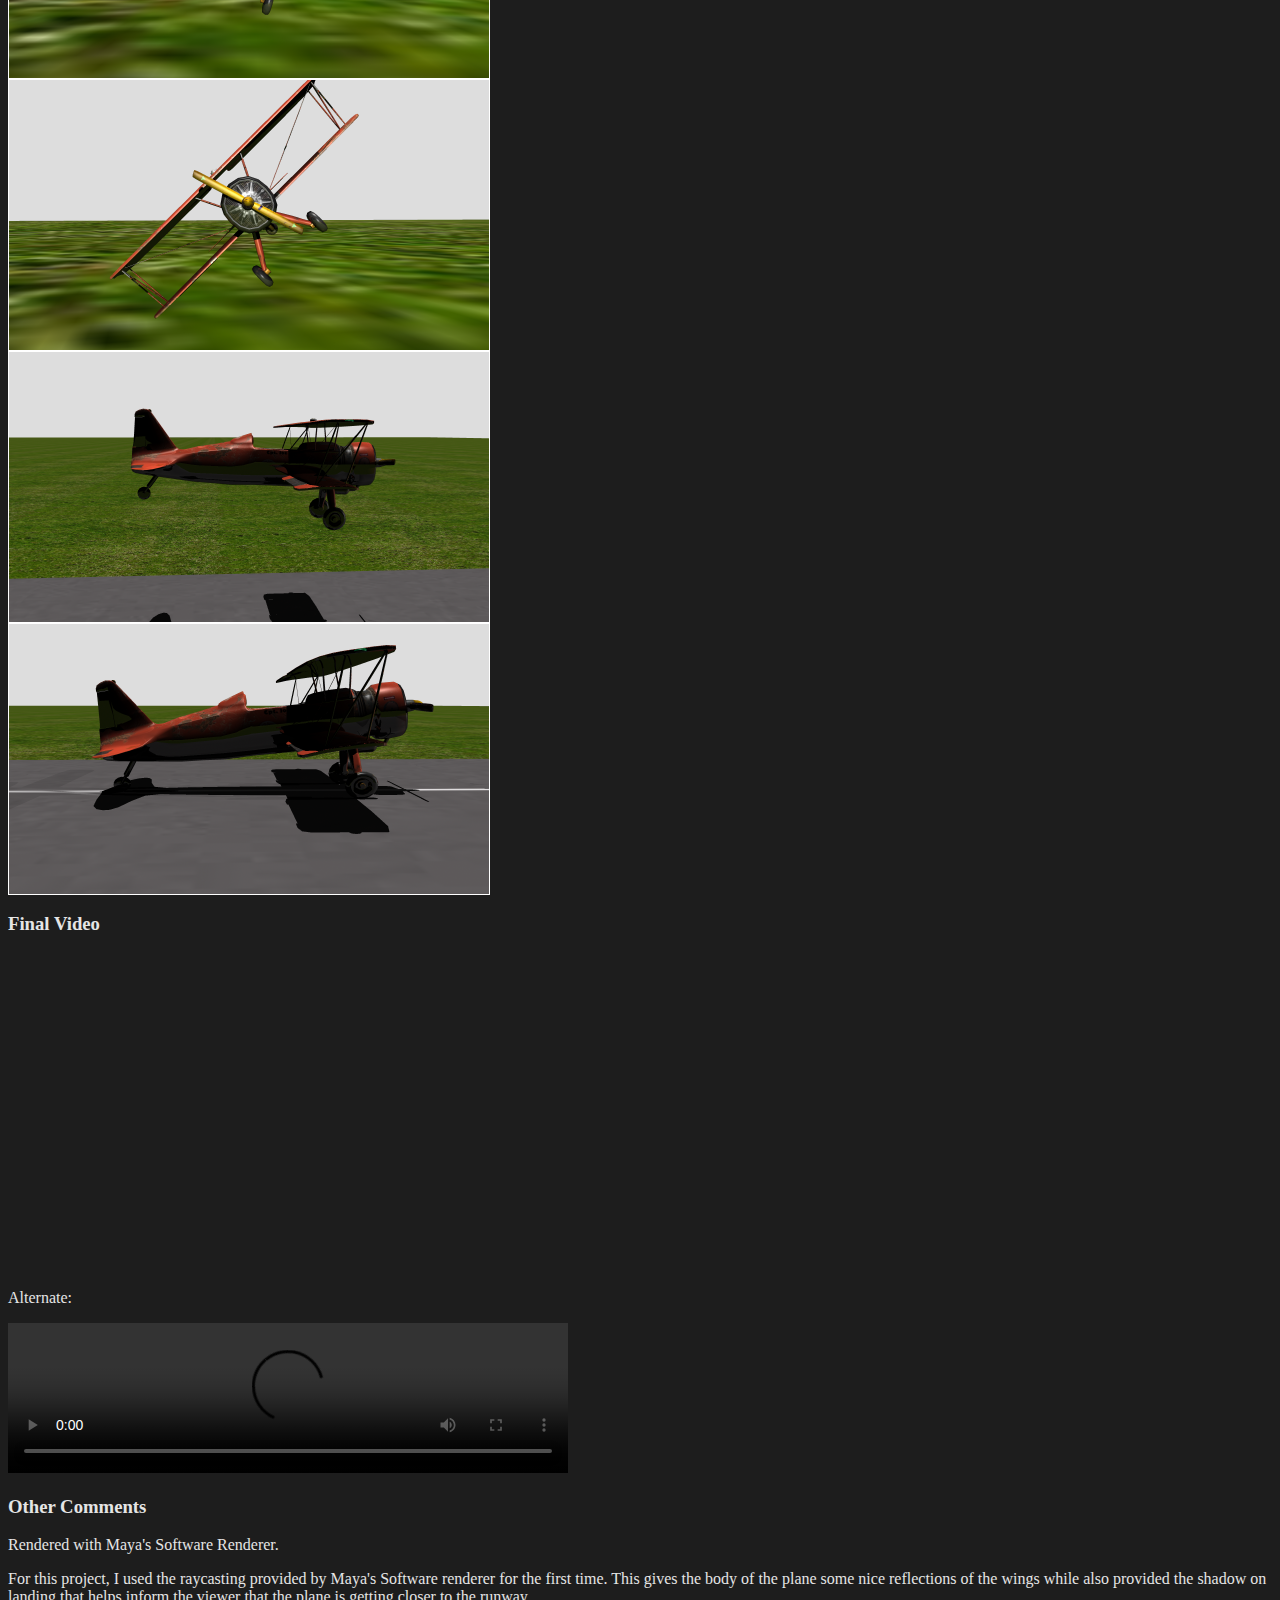
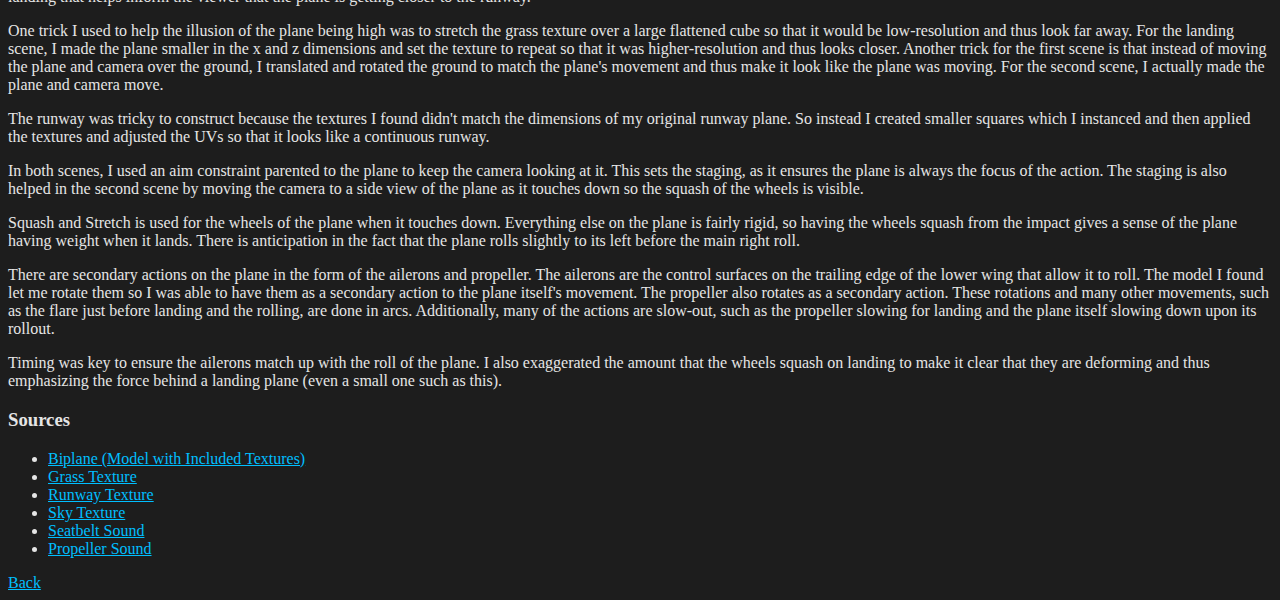
<file: hw7/index.html>
<!DOCTYPE html>
<html lang="en">
<head>
  <meta charset="UTF-8">
  <title>Sticking The Landing</title>
  <link rel="stylesheet" href="../main.css">
</head>
<body>

<header>
  <h1>Dan Phillips</h1>
  <h2>Final Animation: Sticking The Landing</h2>
  <h2>May 11, 2020</h2>
</header>

<a href="..">Back</a>

<h3>Storyboard and Design</h3>
<div>
  <div class="image-container"><img src="storyboard.png" width="768"></div>
  <p>I am a big aviation fan so I wanted to incorporate planes into my animation and thus came up with this little ditty. The flying and landing of the plane is simple to express yet also is able to bring a fair number of the principles of animation. It was also pretty fun to make. I decided to go with two scenes so that I could give a sense of the first scene taking place higher up while the second is close to and on the ground.</p>
</div>

<h3>Frames</h3>
<div>
  <div class="image-container"><img src="One102.png" height="270"></div>
  <div class="image-container"><img src="One211.png" height="270"></div>
  <div class="image-container"><img src="Two093.png" height="270"></div>
  <div class="image-container"><img src="Two126.png" height="270"></div>
</div>

<h3>Final Video</h3>
<iframe width="560" height="315" src="https://www.youtube.com/embed/QwSV28x2yCQ" frameborder="0" allow="accelerometer; autoplay; encrypted-media; gyroscope; picture-in-picture" allowfullscreen></iframe>
<p>Alternate:</p>
<video controls width="560">
  <source src="https://github.com/Dante12129/Dante12129.github.io/blob/master/hw7/Video.mp4?raw=true" type="video/mp4">
</video>

<h3>Other Comments</h3>
<p>Rendered with Maya's Software Renderer.</p>
<p>For this project, I used the raycasting provided by Maya's Software renderer for the first time. This gives the body of the plane some nice reflections of the wings while also provided the shadow on landing that helps inform the viewer that the plane is getting closer to the runway.</p>
</p>One trick I used to help the illusion of the plane being high was to stretch the grass texture over a large flattened cube so that it would be low-resolution and thus look far away. For the landing scene, I made the plane smaller in the x and z dimensions and set the texture to repeat so that it was higher-resolution and thus looks closer. Another trick for the first scene is that instead of moving the plane and camera over the ground, I translated and rotated the ground to match the plane's movement and thus make it look like the plane was moving. For the second scene, I actually made the plane and camera move.</p>
<p>The runway was tricky to construct because the textures I found didn't match the dimensions of my original runway plane. So instead I created smaller squares which I instanced and then applied the textures and adjusted the UVs so that it looks like a continuous runway.</p>
<p>In both scenes, I used an aim constraint parented to the plane to keep the camera looking at it. This sets the staging, as it ensures the plane is always the focus of the action. The staging is also helped in the second scene by moving the camera to a side view of the plane as it touches down so the squash of the wheels is visible.</p>
<p>Squash and Stretch is used for the wheels of the plane when it touches down. Everything else on the plane is fairly rigid, so having the wheels squash from the impact gives a sense of the plane having weight when it lands. There is anticipation in the fact that the plane rolls slightly to its left before the main right roll.</p>
<p>There are secondary actions on the plane in the form of the ailerons and propeller. The ailerons are the control surfaces on the trailing edge of the lower wing that allow it to roll. The model I found let me rotate them so I was able to have them as a secondary action to the plane itself's movement. The propeller also rotates as a secondary action. These rotations and many other movements, such as the flare just before landing and the rolling, are done in arcs. Additionally, many of the actions are slow-out, such as the propeller slowing for landing and the plane itself slowing down upon its rollout.</p>
<p>Timing was key to ensure the ailerons match up with the roll of the plane. I also exaggerated the amount that the wheels squash on landing to make it clear that they are deforming and thus emphasizing the force behind a landing plane (even a small one such as this).</p>

<h3>Sources</h3>
<ul>
  <li><a href="https://free3d.com/3d-model/biplane-70181.html">Biplane (Model with Included Textures)</a></li>
  <li><a href="https://www.the3rdsequence.com/texturedb/texture/1/green+grass/">Grass Texture</a></li>
  <li><a href="https://www.deviantart.com/lauraseabrook/art/Runway-Texture-Set-Preview-788010437">Runway Texture</a></li>
  <li><a href="https://www.pexels.com/photo/photo-of-blue-sky-912110/">Sky Texture</a></li>
  <li><a href="https://www.myinstants.com/search/?name=seat">Seatbelt Sound</a></li>
  <li><a href="https://www.soundjay.com/transportation/sounds/propeller-plane-flying-steady-01.mp3">Propeller Sound</a></li>
</ul>

<a href="..">Back</a>

</body>
</html>
</file>
<file: main.css>
body {
    background: #1d1d1d;
    color: #e5e5e5;
}

header {
    text-align: center;
    margin-bottom: 50px;
}

img {
    border: 1px solid white;
    background: #dddddd;
}

a
{
    color: deepskyblue;
}

a:visited {
    color: mediumpurple;
}

.image-container {
    display: flex;
    flex-wrap: wrap;
}

.tutorial {
    margin-bottom: 30px;
}
</file>
